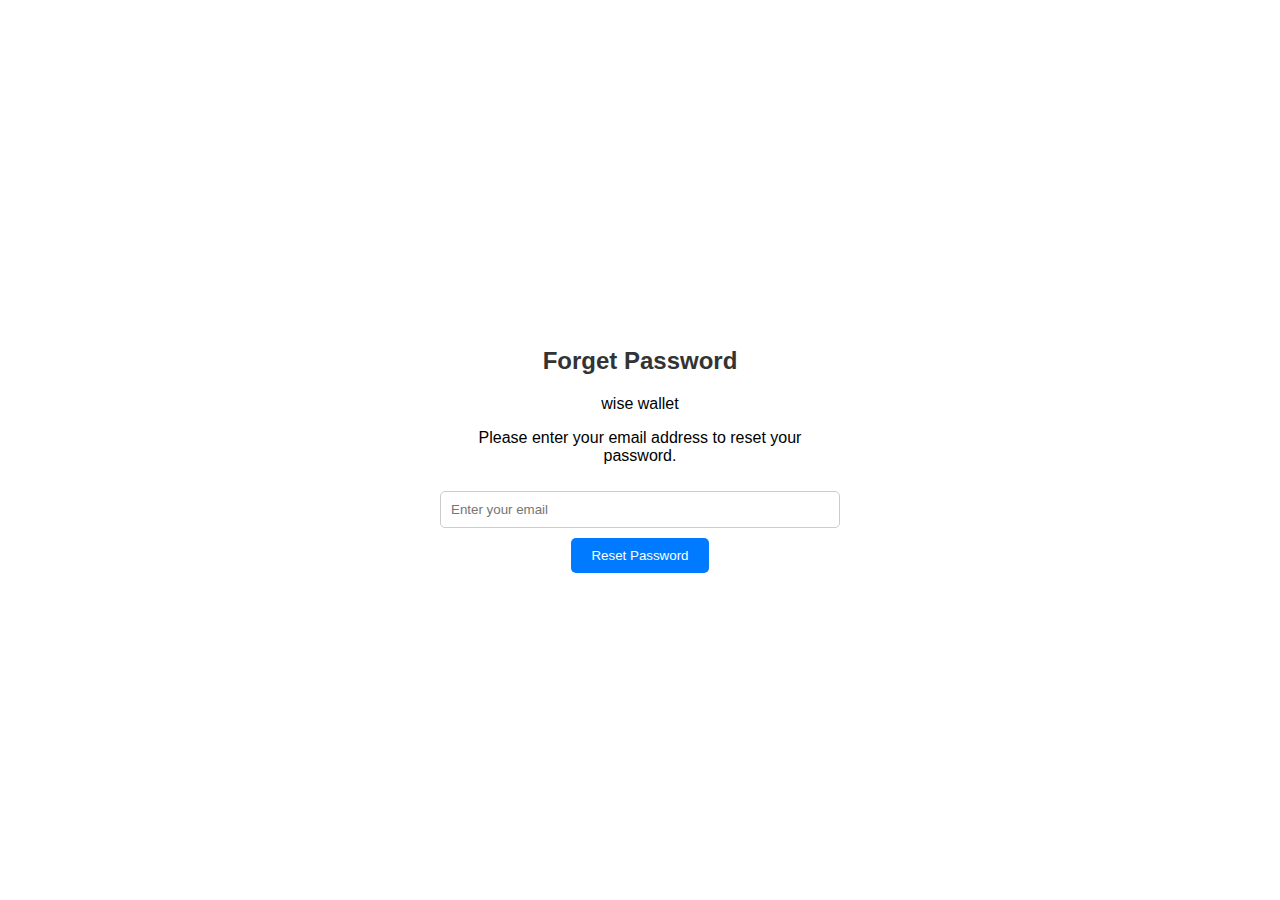
<file: Forget.HTML>
<!DOCTYPE html>
<html lang="en">
<head>
<meta charset="UTF-8">
<meta name="viewport" content="width=device-width, initial-scale=1.0">
<title>Forget Password</title>
<link rel="stylesheet" href="FORGET.CSS">
<style>

</style>
</head>
<body>

<div class="container">
  <h2>Forget Password</h2>
  <p>wise wallet</p>
  <p>Please enter your email address to reset your password.</p>
  <form action="#" method="post">
    <input type="email" name="email" placeholder="Enter your email" required>
    <input type="submit" value="Reset Password">
  </form>
</div>

</body>
</html>
</file>
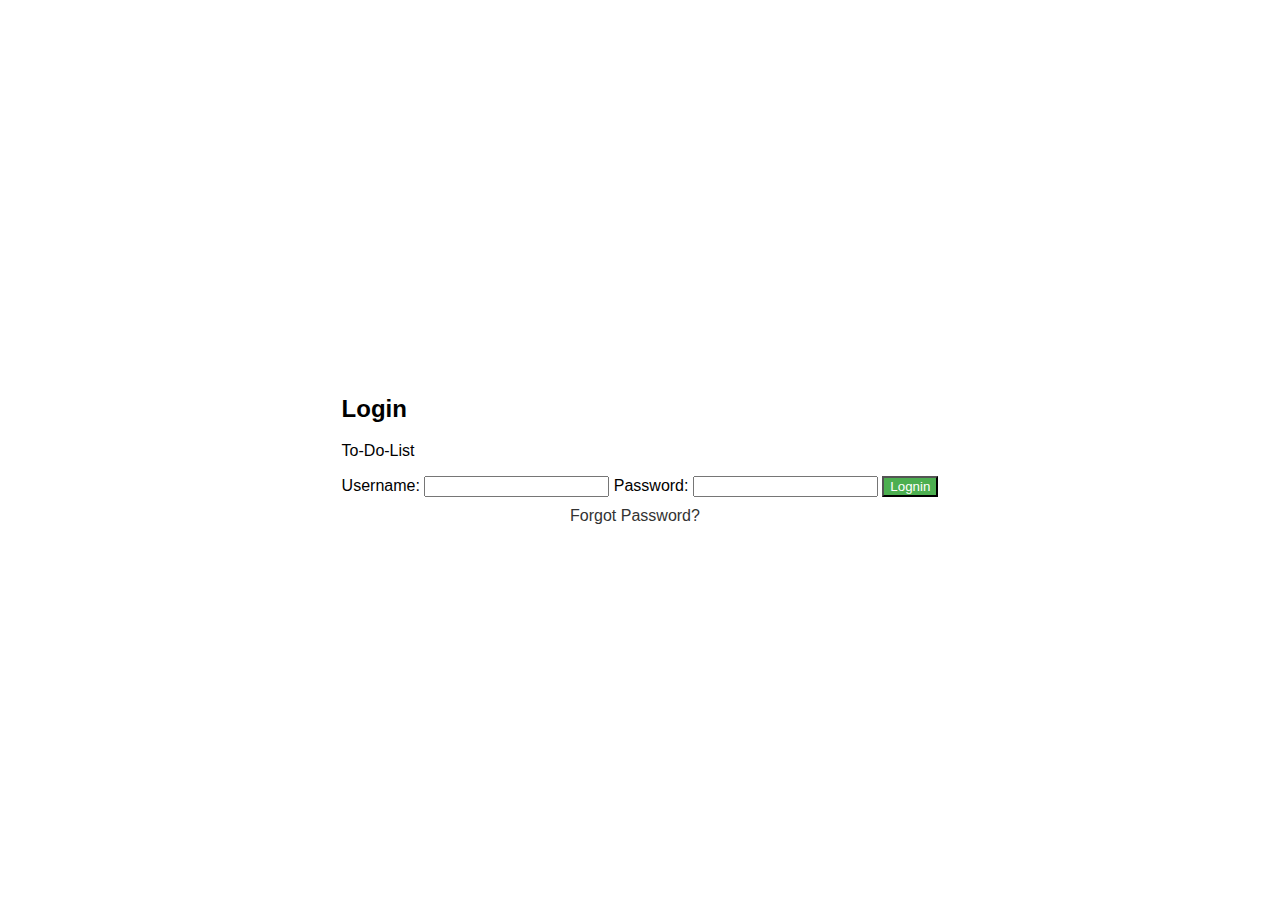
<file: Login.HTML>
<!DOCTYPE html>
<html lang="en">
<head>
<meta charset="UTF-8">
<meta name="viewport" content="width=device-width, initial-scale=1.0">
<title>Signin Page</title>
<link rel="stylesheet" href="LOGIN.CSS">
<style>
  </style>
</head>
<body>

<div class="transparent-box">
  <h2>Login</h2>
  <p>To-Do-List</p>
  <form action="Login.php" method="post">
    <label for="username">Username:</label>
    <input type="text" id="username" name="username" required>

    <label for="password">Password:</label>
    <input type="password" id="password" name="password" required>

    <input type="submit" value="Lognin">
  </form>
  <div class="links">
    <a href="FORGET.HTML">Forgot Password?</a>
  </div>
</div>

</body>
</html>
</file>
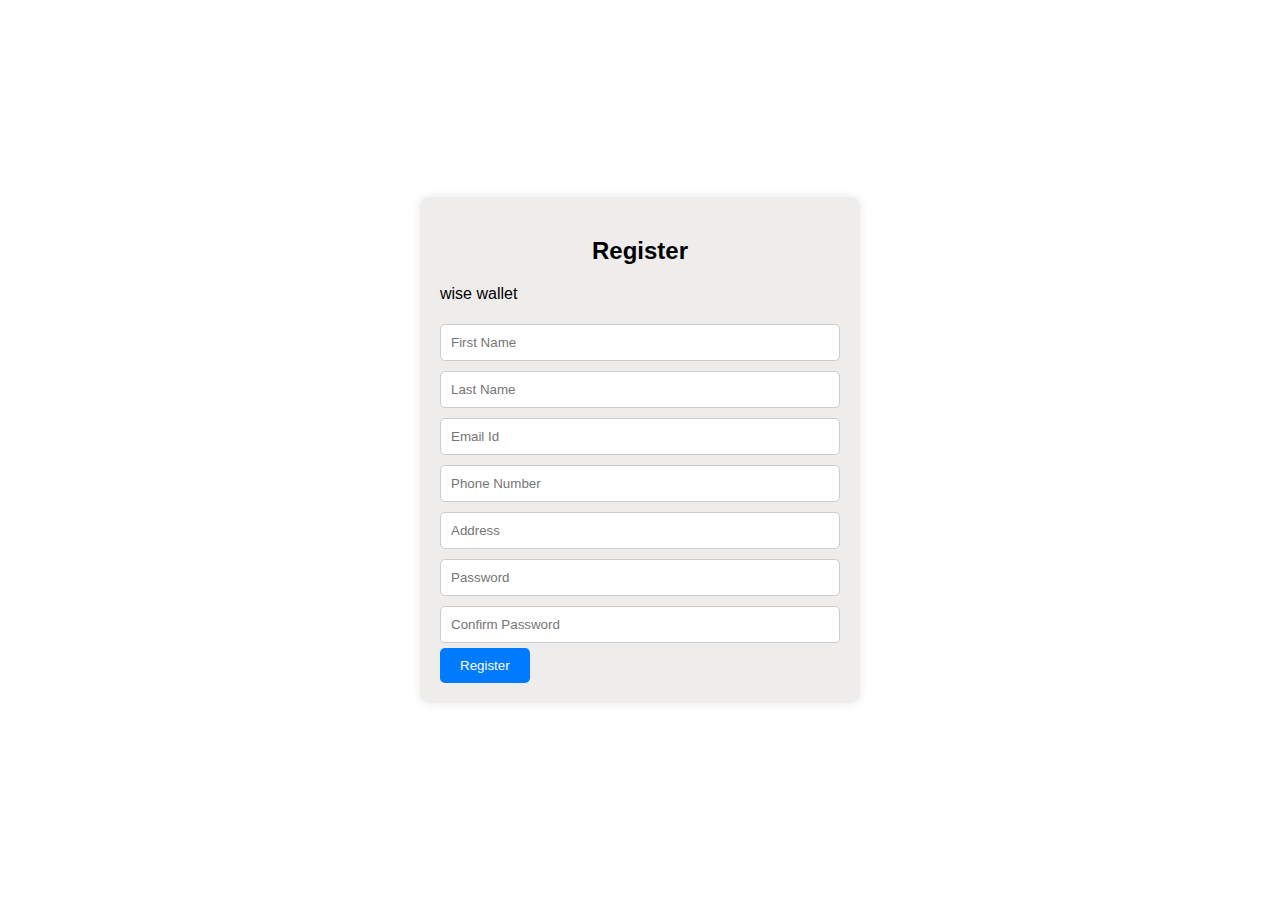
<file: register.HTML>
<!DOCTYPE html>
<html lang="en">
<head>
<meta charset="UTF-8">
<meta name="viewport" content="width=device-width, initial-scale=1.0">
<title>Register Page</title>
<link rel="stylesheet" href="REGISTER.CSS">
<style>
 
</style>
</head>
<body>

<div class="container">
  <h2>Register</h2>
  <p>wise wallet</p>
  <form action="#" method="post">
    <input type="text" name="firstname" placeholder="First Name" required>
    <input type="text" name="lastname" placeholder="Last Name" required>
    <input type="email" name="email Id" placeholder="Email Id" required>
    <input type="tel" name="phone" placeholder="Phone Number" required>
    <input type="text" name="address" placeholder="Address" required>
    <input type="password" name="password" placeholder="Password" required>
    <input type="password" name="confirmpassword" placeholder="Confirm Password" required>
    <input type="submit" value="Register">
  </form>
</div>

</body>
</html>

</body>
</html>
</file>
<file: FORGET.CSS>
body {
    margin: 0;
    padding: 0;
    font-family: Arial, sans-serif;
    background-image: url('https://th.bing.com/th/id/OIP.9homxNNB_T7YDyqczc1oUgHaEK?rs=1&pid=ImgDetMain');
    background-size: cover;
    background-position: center;
    height: 100vh;
    display: flex;
    justify-content: center;
    align-items: center;
  }
  .container {
    background-color: rgba(255, 255, 255, 0.7);
    padding: 20px;
    border-radius: 10px;
    max-width: 400px;
    text-align: center;
  }
  h2 {
    color: #333;
  }
  input[type="email"] {
    width: 100%;
    padding: 10px;
    margin: 10px 0;
    border-radius: 5px;
    border: 1px solid #ccc;
    box-sizing: border-box;
  }
  input[type="submit"] {
    background-color: #007bff;
    color: #fff;
    padding: 10px 20px;
    border: none;
    border-radius: 5px;
    cursor: pointer;
    transition: background-color 0.3s ease;
  }
  input[type="submit"]:hover {
    background-color: #0056b3;
  }
</file>
<file: LOGIN.CSS>
body {
    margin: 0;
    padding: 0;
    font-family: Arial, sans-serif;
    background-image:url(https://www.pixelstalk.net/wp-content/uploads/2016/06/Free-HD-Solid-Color-Wallpaper-Download.jpg);
    background-size: cover;
    background-position: center;
    height: 100vh;
    display: flex;
    justify-content: center;
    align-items: center;
  }
  .container {
    width: 300px;
    background-color: #d13a3a;
    padding: 20px;
    border-radius: 5px;
    box-shadow: 0 2px 5px rgba(0, 0, 0, 0.1);
  }
   button:hover 
            background-color #033137
        
        

  input[type="text"],
  input[type="password"],
  input[type="submit"]
   {
    width: 100%;
    padding: 10px;
    margin: 5px 0;
    border: 1px solid #ccc;
    border-radius: 3px;
    box-sizing: border-box; 
  }

  input[type="submit"] {
    background-color: #4caf50;
    color: white;
    cursor: pointer;
  }

  input[type="submit"]:hover
   {
    background-color: #023805;
  }

  .links {
    margin-top: 10px;
    text-align: center;
  }

  .links a {
    text-decoration: none;
    color: #333;
    margin-right: 10px;
  }
</file>
<file: REGISTER.CSS>
body {
    margin: 0;
    padding: 0;
    font-family: Arial, sans-serif;
    background-image:url("https://th.bing.com/th/id/R.b0613855485f96f729204afa9037abd4?rik=pPjbBwN7%2b1oq7A&riu=http%3a%2f%2fcdn.wallpapersafari.com%2f80%2f1%2ftYbVQU.jpg&ehk=ST0WExtl0bigvcrQjvZPxT%2f4kAtyB6CNrrhxYD%2fV22c%3d&risl=&pid=ImgRaw&r=0");
    background-size: cover;
    background-position: center;
    height: 100vh;
    display: flex;
    justify-content: center;
    align-items: center;

    .container {
    background-color: #efecec;
    padding: 20px;
    border-radius: 10px;
    max-width: 400px;
    margin: 50px auto;
    box-shadow: 0 0 10px rgba(0, 0, 0, 0.1);
  }
  h2 {
    text-align: center;
    margin-bottom: 20px;
  }
  input[type="text"],
  input[type="email"],
  input[type="tel"],
  input[type="password"] {
    width: 100%;
    padding: 10px;
    margin: 5px 0;
    border-radius: 5px;
    border: 1px solid #ccc;
    box-sizing: border-box;
  }
  input[type="submit"] {
    background-color: #007bff;
    color: #fff;
    padding: 10px 20px;
    border: none;
    border-radius: 5px;
    cursor: pointer;
    transition:background-color 0.3s ease;
  }
  input[type="submit"]:hover {
    background-color: #0056b3;
  }
}
</file>
